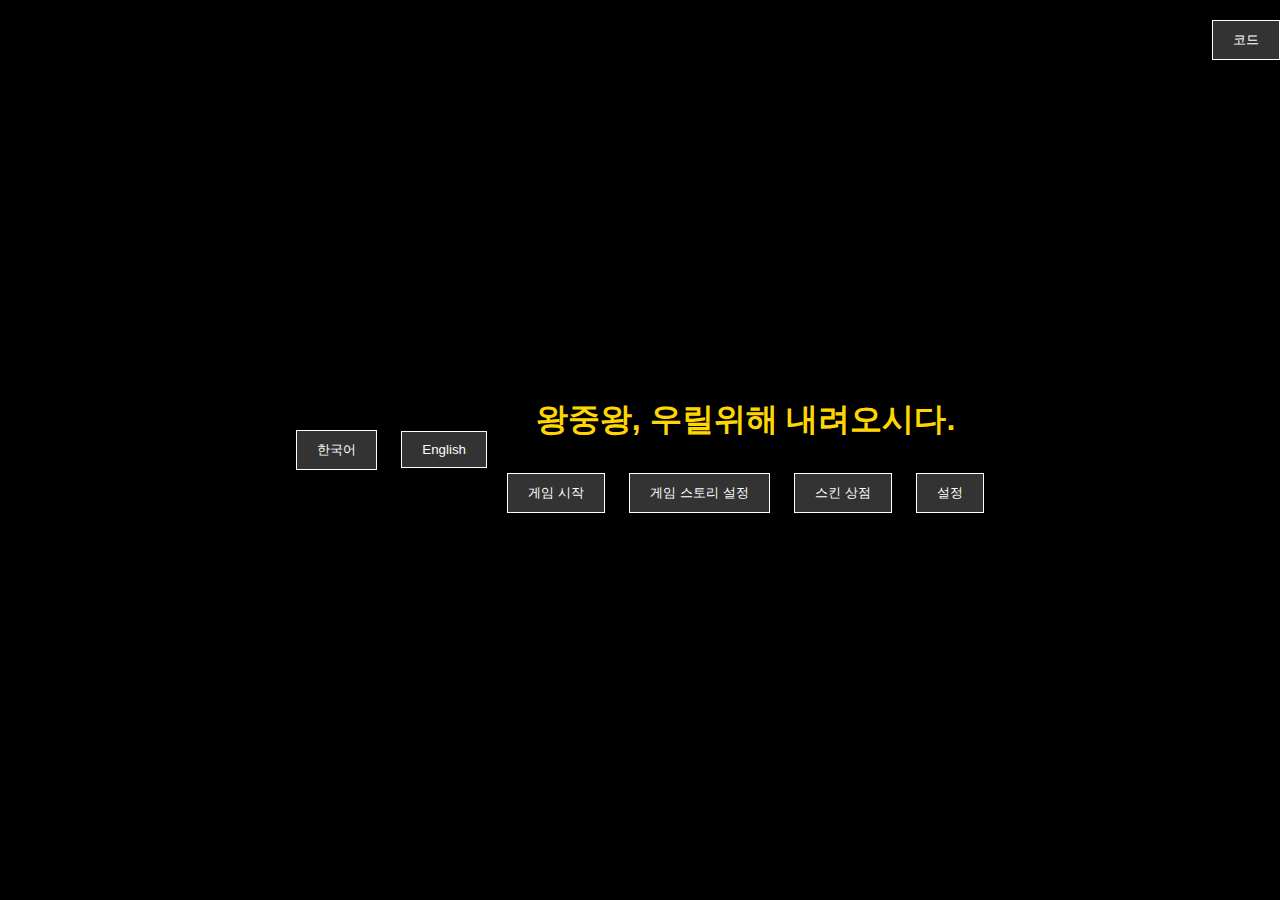
<file: index.html>
<!DOCTYPE html>
<html lang="ko">
<head>
    <meta charset="UTF-8">
    <meta name="viewport" content="width=device-width, initial-scale=1.0">
    <title>왕중왕, 우릴위해 내려오시다.</title>
    <link rel="icon" href="favicon.svg" type="image/svg+xml">
    <link rel="stylesheet" href="style.css">
</head>
<body>
    <div id="game-header" style="text-align: right; width: 100%;">
        <button id="cheat-code-btn">코드</button>
    </div>
    <div id="language-selector">
        <button id="lang-ko">한국어</button>
        <button id="lang-en">English</button>
    </div>

    <div id="main-menu">
        <h1 class="golden-title" data-translate-key="main_title">왕중왕, 우릴위해 내려오시다.</h1>
        <button onclick="location.href='game.html'" data-translate-key="start_game">게임 시작</button>
        <button onclick="location.href='story.html'" data-translate-key="game_story">게임 스토리 설정</button>
        <button id="shop-btn" onclick="location.href='shop.html'" class="hidden">스킨 상점</button>
        <button id="settings-btn" data-translate-key="settings">설정</button>
    </div>

    <div id="settings-modal" class="hidden">
        <div class="modal-content">
            <h2 data-translate-key="key_settings_title">키 설정</h2>
            <div class="key-setting">
                <span data-translate-key="key_left">왼쪽:</span> <input type="text" id="key-left" readonly>
            </div>
            <div class="key-setting">
                <span data-translate-key="key_down">아래:</span> <input type="text" id="key-down" readonly>
            </div>
            <div class="key-setting">
                <span data-translate-key="key_up">위:</span> <input type="text" id="key-up" readonly>
            </div>
            <div class="key-setting">
                <span data-translate-key="key_right">오른쪽:</span> <input type="text" id="key-right" readonly>
            </div>
            <button id="save-keys-btn" data-translate-key="save">저장</button>
            <button id="reset-keys-btn" data-translate-key="reset">초기화</button>
            <button id="close-modal-btn" data-translate-key="close">닫기</button>
        </div>
    </div>

    <script src="localization.js"></script>
    <script src="settings.js"></script>
    <script src="main_menu.js"></script>
</body>
</html>
</file>
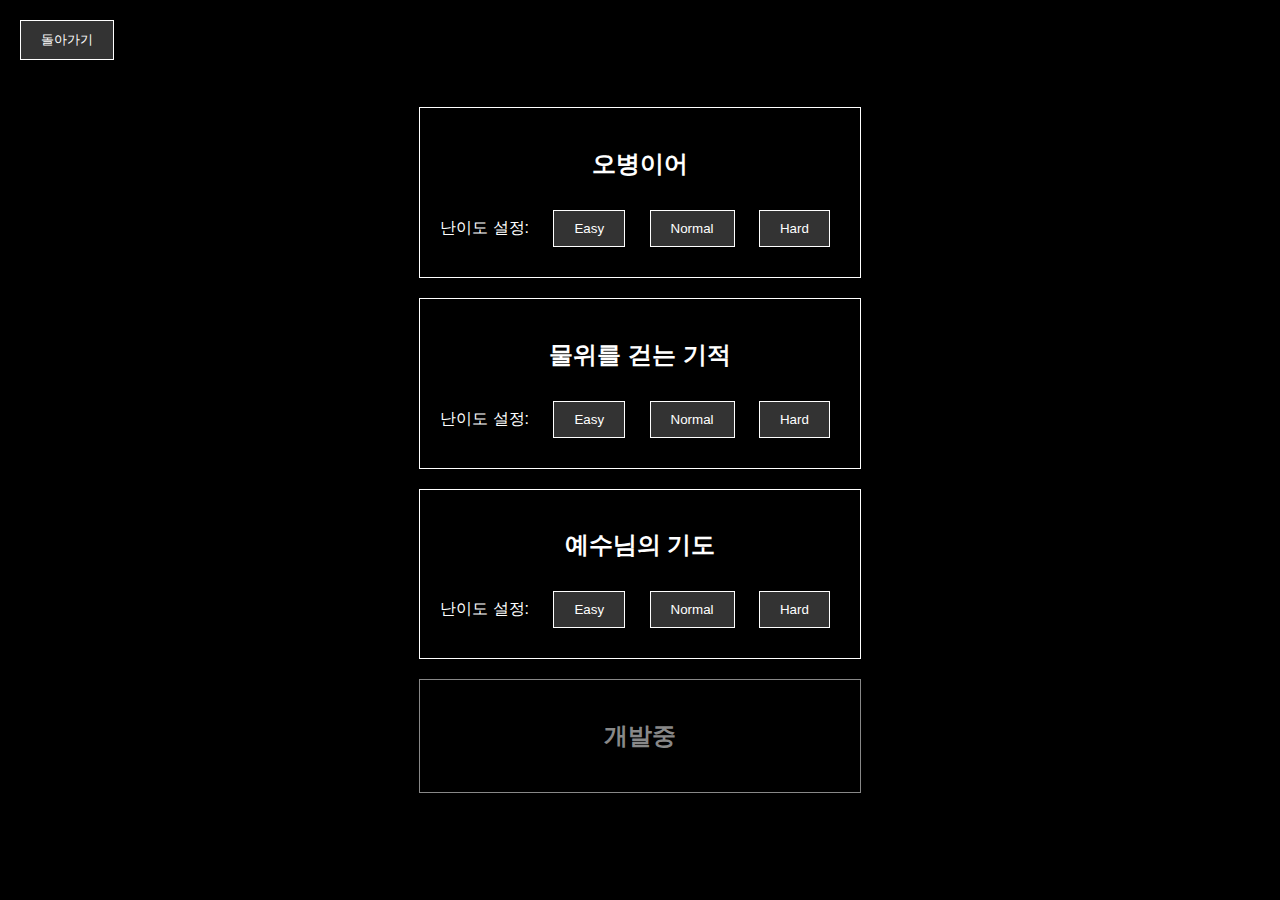
<file: game.html>
<!DOCTYPE html>
<html lang="ko">
<head>
    <meta charset="UTF-8">
    <meta name="viewport" content="width=device-width, initial-scale=1.0">
    <title>게임 시작</title>
    <link rel="icon" href="favicon.svg" type="image/svg+xml">
    <link rel="stylesheet" href="style.css">
</head>
<body>
    <div id="game-header">
        <button onclick="location.href='index.html'" data-translate-key="back">돌아가기</button>
    </div>
    <div id="game-screen">
        <div class="song-select">
            <h2 data-translate-key="song_obe">오병이어</h2>
            <div class="difficulty">
                <span data-translate-key="difficulty">난이도 설정:</span>
                <button id="obyeongieo-easy" onclick="location.href='play.html?song=obyeongieo&difficulty=easy'">Easy</button>
                <button id="obyeongieo-normal" onclick="location.href='play.html?song=obyeongieo&difficulty=normal'">Normal</button>
                <button id="obyeongieo-hard" onclick="location.href='play.html?song=obyeongieo&difficulty=hard'">Hard</button>
            </div>
        </div>
        <div id="song-miracle" class="song-select">
            <h2 data-translate-key="song_miracle">물위를 걷는 기적</h2>
            <div class="difficulty">
                <span data-translate-key="difficulty">난이도 설정:</span>
                <button id="walkonwater-easy" onclick="location.href='play.html?song=walkonwater&difficulty=easy'">Easy</button>
                <button id="walkonwater-normal" onclick="location.href='play.html?song=walkonwater&difficulty=normal'">Normal</button>
                <button id="walkonwater-hard" onclick="location.href='play.html?song=walkonwater&difficulty=hard'">Hard</button>
            </div>
        </div>
        <div id="song-prayer" class="song-select">
            <h2 data-translate-key="song_prayer">예수님의 기도</h2>
            <div class="difficulty">
                <span data-translate-key="difficulty">난이도 설정:</span>
                <button id="prayer-easy" onclick="location.href='play.html?song=prayer&difficulty=easy'">Easy</button>
                <button id="prayer-normal" onclick="location.href='play.html?song=prayer&difficulty=normal'">Normal</button>
                <button id="prayer-hard" onclick="location.href='play.html?song=prayer&difficulty=hard'">Hard</button>
            </div>
        </div>
        <div id="song-wip" class="song-select locked">
            <h2 data-translate-key="wip_title">개발중</h2>
        </div>
    </div>
    <script src="localization.js"></script>
    <script src="game_menu.js"></script>
</body>
</html>
</file>
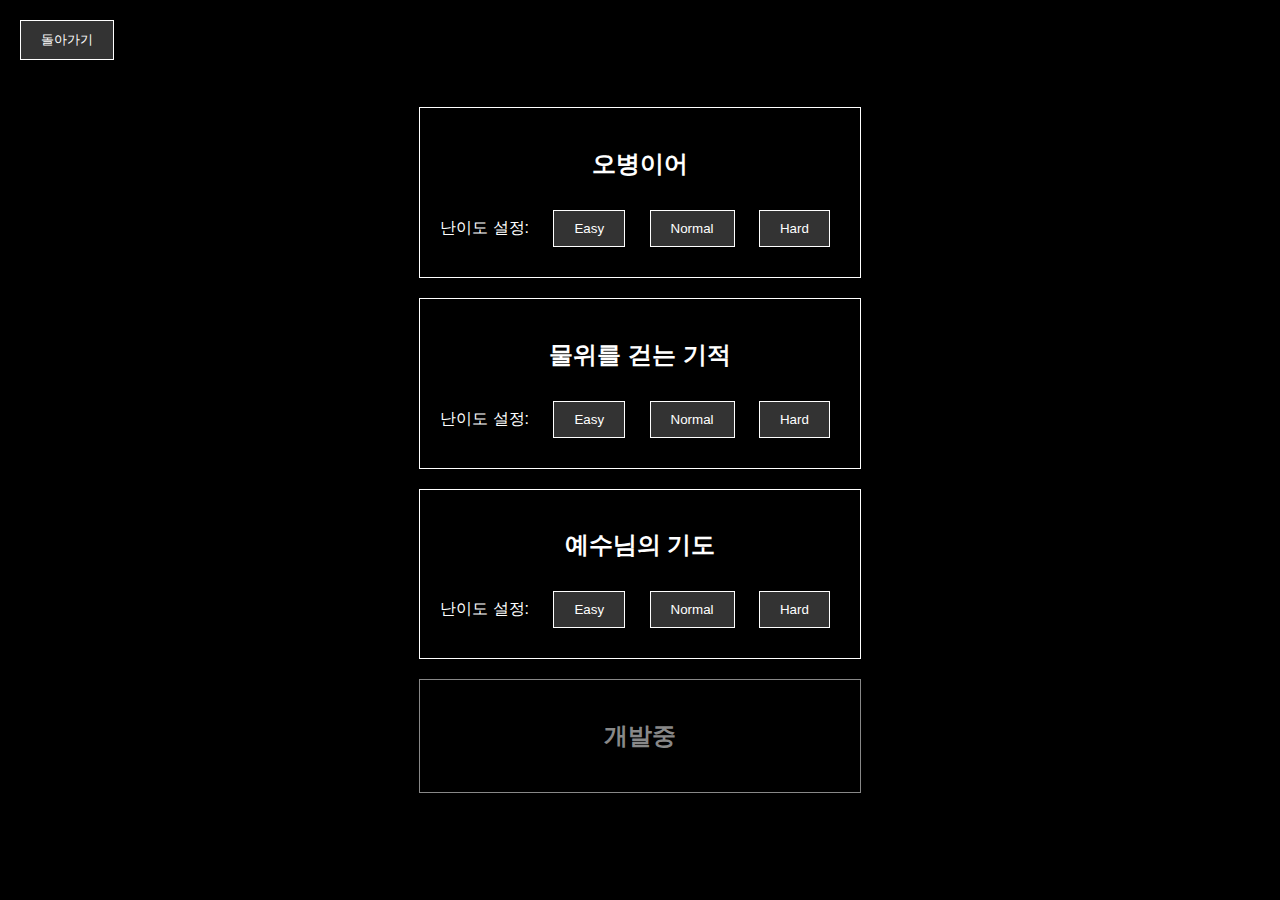
<file: play.html>
<!DOCTYPE html>
<html lang="ko">
<head>
    <meta charset="UTF-8">
    <meta name="viewport" content="width=device-width, initial-scale=1.0">
    <title>플레이 - 왕중왕, 우릴위해 내려오시다.</title>
    <link rel="icon" href="favicon.svg" type="image/svg+xml">
    <link rel="stylesheet" href="style.css">
</head>
<body>
    <div id="game-header">
        <button id="settings-btn" data-translate-key="settings">게임 설정</button>
        <button id="back-to-menu-btn" data-translate-key="back">메뉴로 돌아가기</button>
    </div>
    <div id="background-obyeongieo" class="scene">
        <div class="sun"></div>
        <div class="hill"></div>
        <div class="tree">
            <div class="trunk"></div>
            <div class="leaves"></div>
        </div>
        <div class="rock"></div>
        <div class="jesus">
            <div class="arm left-arm"></div>
            <div class="arm right-arm"></div>
        </div>
        <div class="disciples">
            <div class="disciple"></div>
            <div class="disciple"></div>
            <div class="disciple"></div>
            <div class="disciple"></div>
            <div class="disciple"></div>
            <div class="disciple"></div>
            <div class="disciple"></div>
            <div class="disciple"></div>
            <div class="disciple"></div>
            <div class="disciple"></div>
            <div class="disciple"></div>
            <div class="disciple"></div>
            <div class="disciple"></div>
        </div>
        <div class="crowd"></div>
    </div>
    <div id="background-walkonwater" class="scene">
      <img src="jesus-walking.jpg" alt="Jesus walking on water" class="hero-image">
      <div class="overlay">
        <div class="title">Jesus Walks on Water</div>
        <div class="caption">A divine moment in the storm, where faith meets the impossible.</div>
      </div>
    </div>
    <div id="background-prayer" class="scene">
      <img src="prayer-background.jpg" alt="Jesus praying" class="hero-image">
    </div>
    <div id="game-container">
        <canvas id="gameCanvas" width="400" height="600"></canvas>
        <div id="game-info">
            <p><span data-translate-key="combo">콤보</span>: <span id="combo">0</span></p>
            <div id="health-bar-container">
                <div id="health-bar"></div>
            </div>
            <p><span data-translate-key="health">체력</span>: <span id="health-text">50</span>%</p>
        </div>
    </div>

    <div id="start-overlay">
        <button id="start-game-button">게임 시작</button>
    </div>

    <audio id="game-audio" preload="auto">
        <source src="오병이어_1.mp3" type="audio/mpeg">
        Your browser does not support the audio element.
    </audio>

    <audio id="game-audio-miracle" preload="auto">
        <source src="노래2.m4a" type="audio/mp4">
        Your browser does not support the audio element.
    </audio>

    <div id="settings-modal" class="hidden">
        <!-- Settings modal content is the same as in index.html -->
    </div>

    <div id="failure-modal" class="hidden">
        <div class="modal-content">
            <h2 data-translate-key="fail_message">실패!</h2>
            <p id="failure-reason"></p>
            <button id="exit-to-menu-btn" data-translate-key="back">메뉴로 돌아가기</button>
        </div>
    </div>

    <script src="localization.js"></script>
    <script src="song.js"></script>
    <script src="settings.js"></script>
    <script src="gameplay.js"></script>
</body>
</html>
</file>
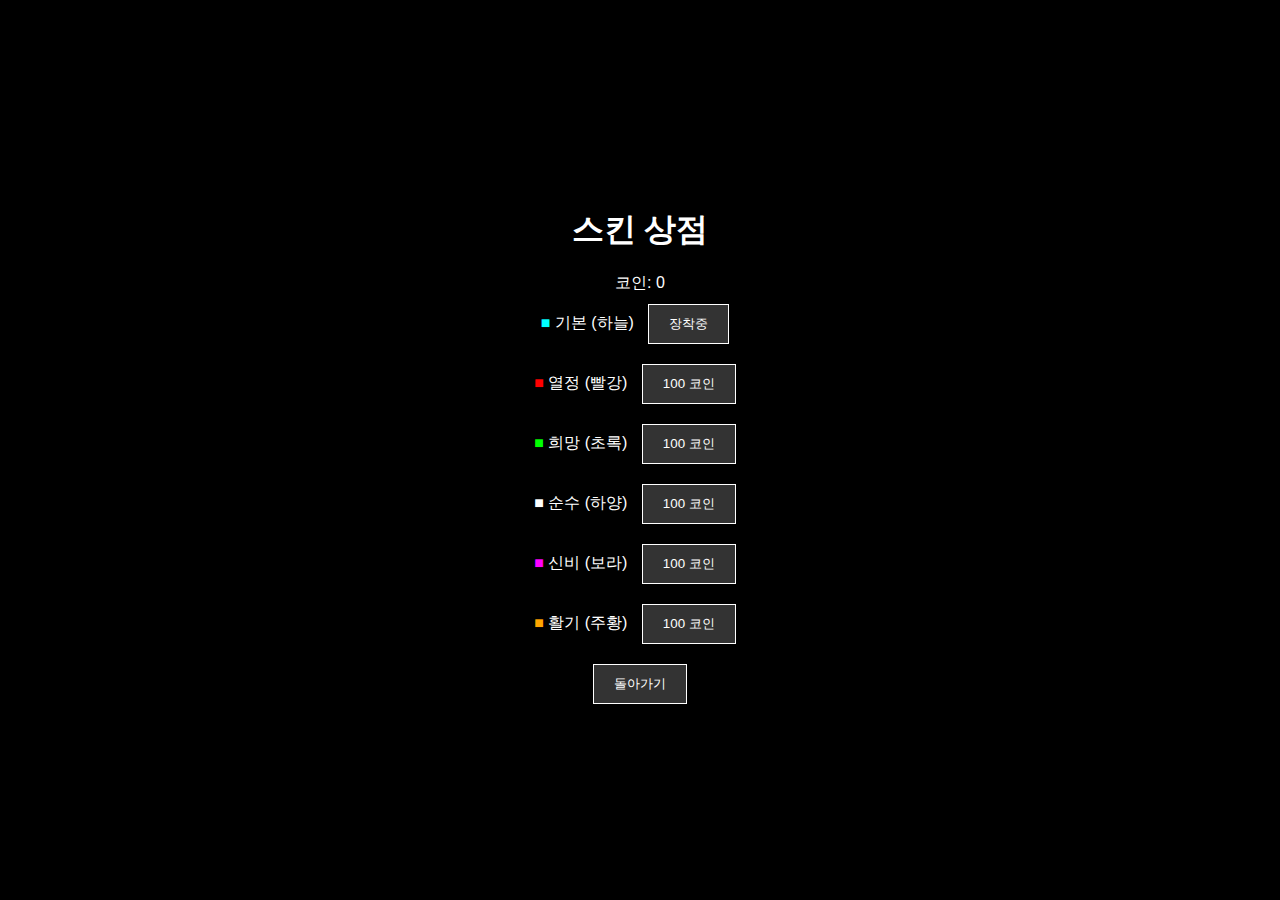
<file: shop.html>
<!DOCTYPE html>
<html lang="ko">
<head>
    <meta charset="UTF-8">
    <meta name="viewport" content="width=device-width, initial-scale=1.0">
    <title>스킨 상점</title>
    <link rel="stylesheet" href="style.css">
</head>
<body>
    <div id="shop-container">
        <h1>스킨 상점</h1>
        <div id="coin-display">코인: <span id="player-coins">0</span></div>
        <div id="skin-list">
            <!-- 스킨 아이템들이 여기에 동적으로 추가됩니다. -->
        </div>
        <button onclick="location.href='index.html'" data-translate-key="back">돌아가기</button>
    </div>

    <script src="localization.js"></script>
    <script src="shop.js"></script>
</body>
</html>
</file>
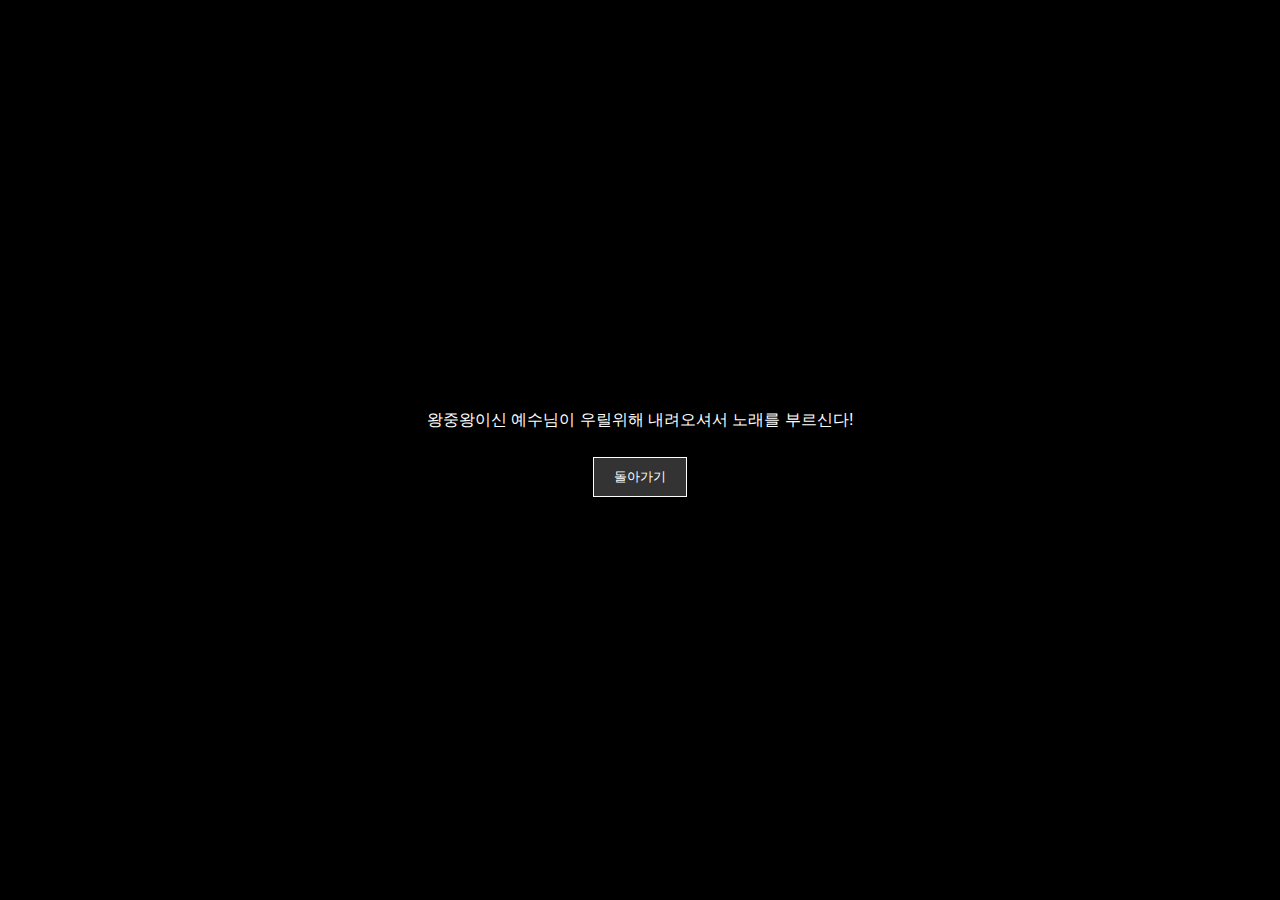
<file: story.html>
<!DOCTYPE html>
<html lang="ko">
<head>
    <meta charset="UTF-8">
    <meta name="viewport" content="width=device-width, initial-scale=1.0">
    <title>게임 스토리</title>
    <link rel="icon" href="favicon.svg" type="image/svg+xml">
    <link rel="stylesheet" href="style.css">
</head>
<body>
    <div id="story-screen">
        <p data-translate-key="story_text">왕중왕이신 예수님의 이야기를 노래로 생각했던 사람들의 이야기를 리듬게임으로 풀어보았다!</p>
        <button onclick="location.href='index.html'" data-translate-key="back">돌아가기</button>
    </div>
    <script src="localization.js"></script>
</body>
</html>
</file>
<file: style.css>
body {
    margin: 0;
    font-family: 'Segoe UI', sans-serif;
    background-color: #000; /* 기본 배경을 검은색으로 변경 */
    overflow: hidden;
    color: #fff;
    text-align: center;
    display: flex;
    justify-content: center;
    align-items: center;
    height: 100vh;
}

.scene {
    position: absolute;
    top: 0;
    left: 0;
    width: 100vw;
    height: 100vh;
    z-index: -1;
    background-size: cover;
    background-position: center;
    display: none; /* 기본적으로 모든 배경 숨김 */
}

.scene.active {
    display: block; /* active 클래스가 있는 배경만 표시 */
}

/* 각 스테이지 배경 정의 */
#background-obyeongieo {
    background: linear-gradient(to top, #b4e197 50%, #aee1f9 100%);
}

#background-walkonwater {
    background-image: url('jesus-walking.jpg');
}

#background-prayer {
    background-image: url('prayer-background.jpg');
}

.hill {
    position: absolute;
    bottom: 0;
    width: 100%;
    height: 60%;
    background: radial-gradient(ellipse at center, #86c469 0%, #5da049 100%);
    border-top-left-radius: 50% 20%;
    border-top-right-radius: 50% 20%;
}

.tree {
    position: absolute;
    bottom: 45%;
    left: 48%;
    width: 150px;
    height: 200px;
    transform: translateX(-50%);
}

.tree .trunk {
    position: absolute;
    bottom: 0;
    left: 50%;
    width: 20px;
    height: 70px;
    background: #8b5a2b;
    transform: translateX(-50%);
    border-radius: 5px;
}

.tree .leaves {
    position: absolute;
    bottom: 50px;
    left: 50%;
    width: 200px;
    height: 120px;
    background: radial-gradient(circle, #4CAF50 40%, #388E3C 100%);
    border-radius: 50%;
    transform: translateX(-50%);
}

.rock {
    position: absolute;
    bottom: 38%;
    left: 50%;
    width: 100px;
    height: 50px;
    background: #888;
    border-radius: 50% / 40%;
    transform: translateX(-50%);
    z-index: 1;
    box-shadow: inset -2px -2px 6px rgba(0,0,0,0.3);
}

.jesus {
    position: absolute;
    bottom: 39%;
    left: 50%;
    transform: translateX(-50%);
    width: 50px;
    height: 90px;
    background: linear-gradient(to bottom, #fff 60%, #e57373 100%);
    border-radius: 20px;
    z-index: 2;
    overflow: hidden; /* To contain the arms */
}

.jesus::before {
    content: '';
    position: absolute;
    top: -28px;
    left: 5px;
    width: 40px;
    height: 40px;
    background: #d4a373;
    border-radius: 50%;
    border: 2px solid #b5651d;
}

.arm {
    position: absolute;
    width: 15px;
    height: 40px;
    background: #e57373; /* Skin color of Jesus */
    border-radius: 5px;
    transform-origin: top center;
    transition: transform 0.1s ease-out, opacity 0.1s ease-out; /* Smooth movement */
    opacity: 0; /* Hidden by default */
}

.left-arm {
    top: 30px;
    left: 0;
    transform: rotate(0deg); /* Initial position */
}

.right-arm {
    top: 30px;
    right: 0;
    transform: rotate(0deg); /* Initial position */
}

/* Arm movement classes */
.arm-left-move {
    opacity: 1;
    transform: rotate(-30deg) translateX(-5px); /* Example movement */
}

.arm-down-move {
    opacity: 1;
    transform: rotate(0deg) translateY(10px); /* Example movement */
}

.arm-up-move {
    opacity: 1;
    transform: rotate(0deg) translateY(-10px); /* Example movement */
}

.arm-right-move {
    opacity: 1;
    transform: rotate(30deg) translateX(5px); /* Example movement */
}

.disciples {
    position: absolute;
    bottom: 30%;
    left: 50%;
    transform: translateX(-50%);
    display: grid;
    grid-template-columns: repeat(7, 1fr);
    gap: 12px;
    width: 500px;
}

.disciple {
    width: 35px;
    height: 70px;
    background: #f9d390;
    border-radius: 15px;
    position: relative;
}

.disciple::before {
    content: '';
    position: absolute;
    top: -20px;
    left: 3px;
    width: 30px;
    height: 30px;
    background: #c68b59;
    border-radius: 50%;
    border: 1px solid #6d4c41;
}

.crowd {
    position: absolute;
    bottom: 8%;
    left: 50%;
    transform: translateX(-50%);
    width: 90%;
    height: 80px;
    background: radial-gradient(circle, rgba(80,60,30,0.3) 2px, transparent 3px);
    background-size: 10px 10px;
    opacity: 0.5;
}

.sun {
    position: absolute;
    top: 5%;
    right: 10%;
    width: 80px;
    height: 80px;
    background: radial-gradient(circle, #fff176 40%, #fdd835 100%);
    border-radius: 50%;
    box-shadow: 0 0 40px #fff176;
}

#start-overlay {
    position: fixed;
    top: 0;
    left: 0;
    width: 100%;
    height: 100%;
    background-color: rgba(0, 0, 0, 0.8); /* Dark overlay */
    display: flex;
    justify-content: center;
    align-items: center;
    z-index: 1000; /* On top of everything */
}

#start-overlay.hidden {
    display: none;
}

#start-game-button {
    font-size: 2em;
    padding: 20px 40px;
    background-color: #4CAF50;
    color: white;
    border: none;
    border-radius: 10px;
    cursor: pointer;
    transition: background-color 0.3s ease;
}

#start-game-button:hover {
    background-color: #45a049;
}

.golden-title {
    color: gold;
}

button {
    background-color: #333;
    color: #fff;
    border: 1px solid #fff;
    padding: 10px 20px;
    margin: 10px;
    cursor: pointer;
}

.song-select {
    margin: 20px;
    padding: 20px;
    border: 1px solid #fff;
}

.song-select.locked {
    color: #888;
    border-color: #888;
}

.difficulty span {
    margin-right: 10px;
}

#game-header {
    position: absolute;
    top: 10px;
    left: 10px;
}

#settings-modal {
    position: fixed;
    top: 0;
    left: 0;
    width: 100%;
    height: 100%;
    background-color: rgba(0, 0, 0, 0.5);
    display: flex;
    justify-content: center;
    align-items: center;
}

#settings-modal.hidden {
    display: none;
}

.modal-content {
    background-color: #333;
    padding: 20px;
    border-radius: 10px;
}

.key-setting {
    margin: 10px 0;
}

.key-setting input {
    width: 80px;
    text-align: center;
}

#health-bar-container {
    width: 200px;
    height: 20px;
    border: 1px solid #fff;
    margin: 10px auto;
}

#health-bar {
    width: 100%;
    height: 100%;
    background-color: green;
}

#game-container {
    position: relative; /* Ensure canvas is positioned relative to this */
}

#gameCanvas {
    background-color: transparent; /* Make canvas background transparent */
}

/* Styles for image-based backgrounds */
#background-walkonwater, #background-prayer {
  position: absolute;
  top: 0;
  left: 0;
  width: 100%;
  height: 100%;
  overflow: hidden;
  z-index: -1; /* Ensure it's behind the canvas but visible */
}

#background-walkonwater .hero-image,
#background-prayer .hero-image {
  width: 100%;
  height: 100%;
  object-fit: cover;
  display: block;
}

#background-walkonwater .hero-image {
  filter: brightness(0.95) contrast(1.05);
}

#background-walkonwater .overlay {
  position: absolute;
  bottom: 0;
  width: 100%;
  padding: 20px;
  background: linear-gradient(to top, rgba(0, 0, 0, 0.7), transparent);
  text-align: center;
  color: white;
}

#background-walkonwater .title {
  font-size: 2.5em;
  font-weight: bold;
  text-shadow: 2px 2px 4px rgba(0,0,0,0.6);
}

#background-walkonwater .caption {
  font-size: 1.2em;
  margin-top: 10px;
  text-shadow: 1px 1px 3px rgba(0,0,0,0.5);
}
</file>
